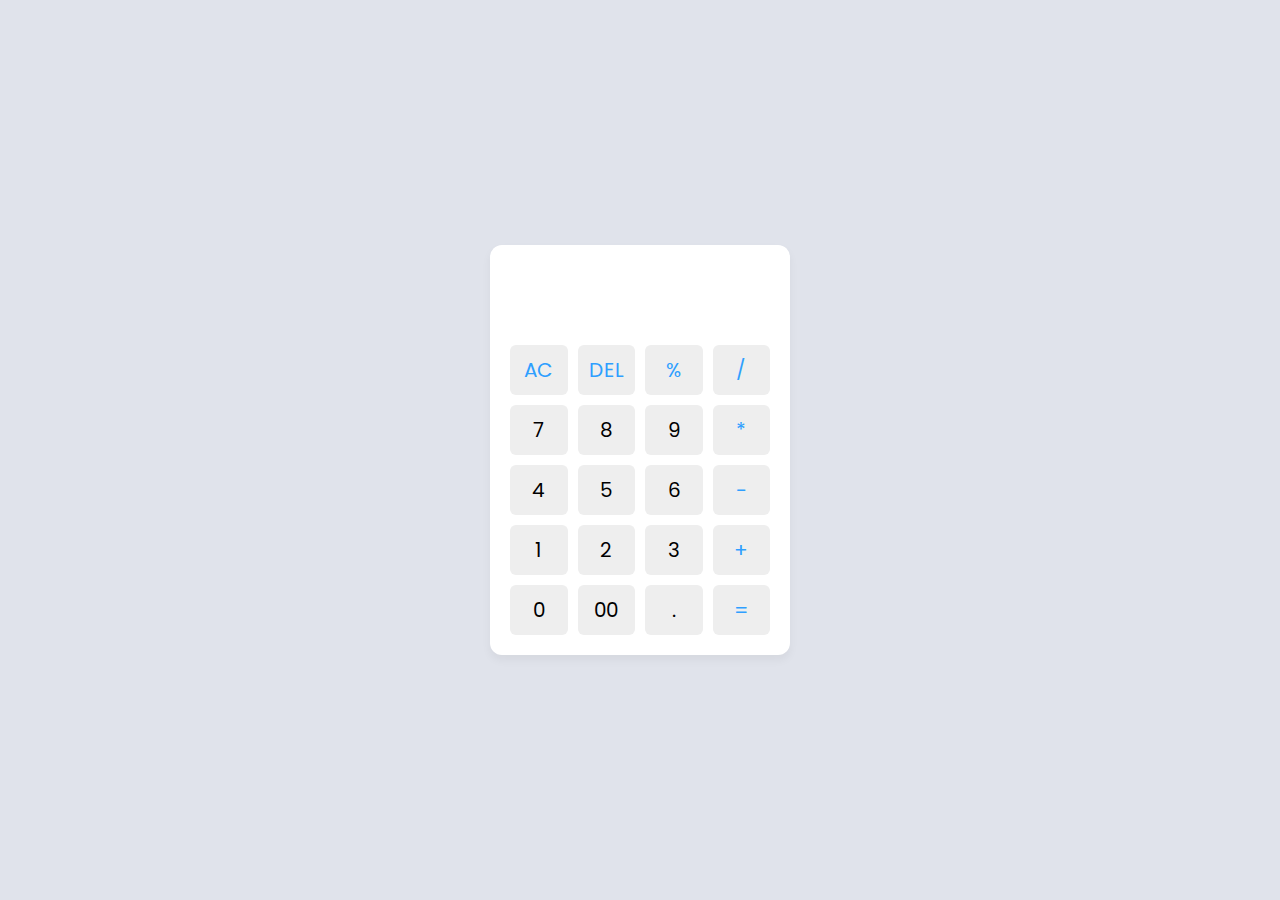
<file: calculator project/index.html>
<!DOCTYPE html>
<html lang="en">
  <head>
    <meta charset="UTF-8" />
    <meta http-equiv="X-UA-Compatible" content="IE=edge" />
    <meta name="viewport" content="width=device-width, initial-scale=1.0" />
    <title>Calculator in HTML CSS & JavaScript</title>
    <link rel="stylesheet" href="style.css" />
  </head>
  <body>
    <div class="container">
      <input type="text" class="display" />

      <div class="buttons">
        <button class="operator" data-value="AC">AC</button>
        <button class="operator" data-value="DEL">DEL</button>
        <button class="operator" data-value="%">%</button>
        <button class="operator" data-value="/">/</button>

        <button data-value="7">7</button>
        <button data-value="8">8</button>
        <button data-value="9">9</button>
        <button class="operator" data-value="*">*</button>

        <button data-value="4">4</button>
        <button data-value="5">5</button>
        <button data-value="6">6</button>
        <button class="operator" data-value="-">-</button>

        <button data-value="1">1</button>
        <button data-value="2">2</button>
        <button data-value="3">3</button>
        <button class="operator" data-value="+">+</button>

        <button data-value="0">0</button>
        <button data-value="00">00</button>
        <button data-value=".">.</button>
        <button class="operator" data-value="=">=</button>
      </div>
    </div>

    <script src="script.js"></script>
  </body>
</html>
</file>
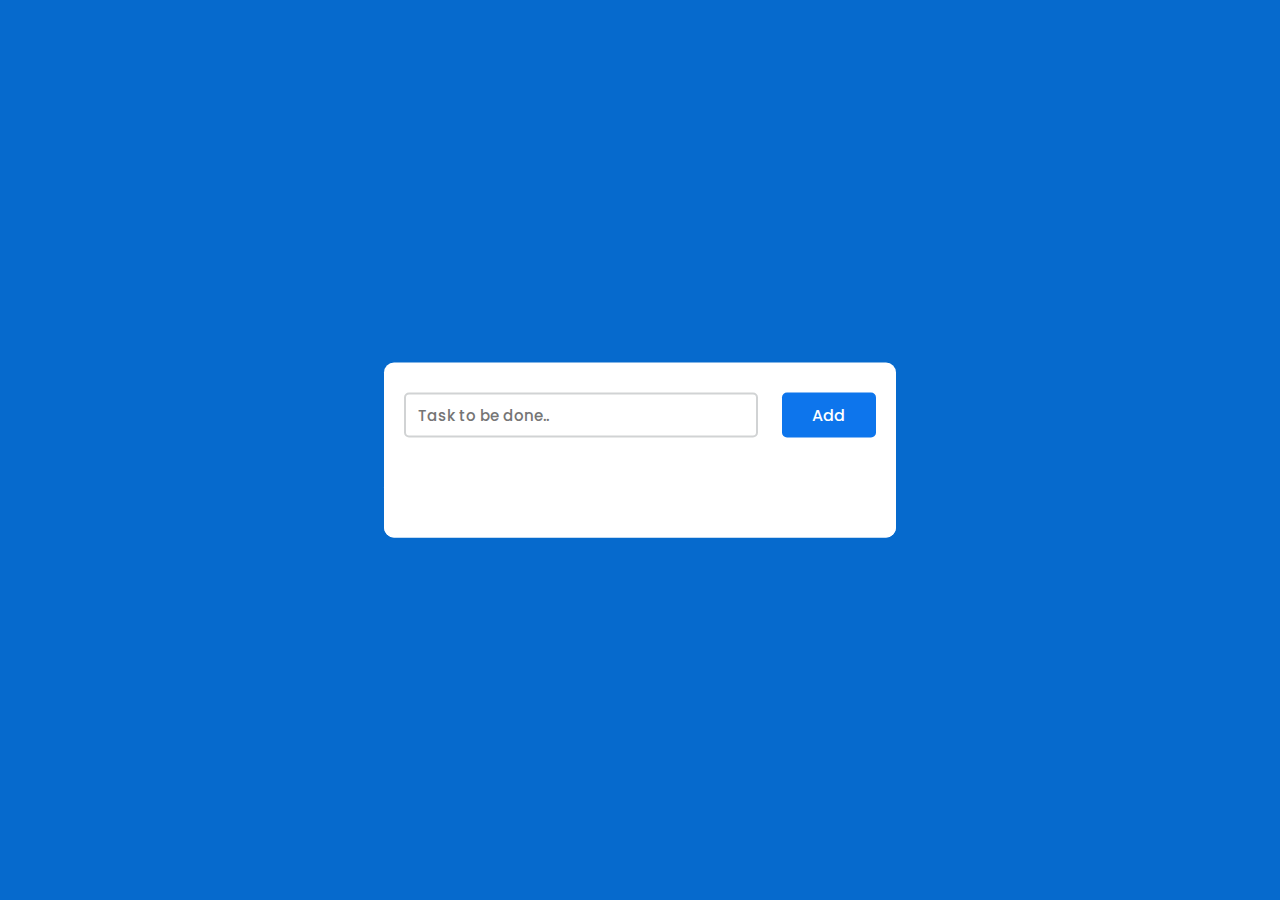
<file: to do list project/index.html>
<!DOCTYPE html>
<html lang="en">
<head>
    <title>To Do List</title>
    <!--Google Font-->
    <link href="https://fonts.googleapis.com/css2?family=Poppins:wght@400;500&display=swap" rel="stylesheet">
    <!--Font Awesome CDN-->
    <link rel="stylesheet" href="https://cdnjs.cloudflare.com/ajax/libs/font-awesome/5.15.2/css/all.min.css">
    <!--Stylesheet-->
    <style media="screen">
      *,
*:before,
*:after{
    padding: 0;
    margin: 0;
    box-sizing: border-box;
}
body{
    height: 100vh;
    background: #066acd;
}
.container{
    width: 40%;
    min-width: 450px;
    position: absolute;
    transform: translate(-50%,-50%);
    top: 50%;
    left: 50%;
    background: white;
    border-radius: 10px;

}

#newtask{
    position: relative;
    padding: 30px 20px;
}
#newtask input{
    width: 75%;
    height: 45px;
    font-family: 'Poppins',sans-serif;
    font-size: 15px;
    border: 2px solid #d1d3d4;
    padding: 12px;
    color: #111111;
    font-weight: 500;
    position: relative;
    border-radius: 5px;
}
#newtask input:focus{
    outline: none;
    border-color: #0d75ec;
}

#newtask button{
    position: relative;
    float: right;
    width: 20%;
    height: 45px;
    border-radius: 5px;
    font-family: 'Poppins',sans-serif;
    font-weight: 500;
    font-size: 16px;
    background-color: #0d75ec;
    border: none;
    color: #ffffff;
    cursor: pointer;
    outline: none;
}
#tasks{
    background-color: #ffffff;
    padding: 30px 20px;
    margin-top: 10px;
    border-radius: 10px;
    width: 100%;
    position: relative;
}
.task{
    background-color: #c5e1e6;
    height: 50px;
    margin-bottom: 8px;
    padding: 5px 10px;
    display: flex;
    border-radius: 5px;
    align-items: center;
    justify-content: space-between;
    border: 1px solid #939697;
    cursor: pointer;
}
.task span{
    font-family: 'Poppins',sans-serif;
    font-size: 15px;
    font-weight: 400;
}
.task button{
    background-color: #0a2ea4;
    color: #ffffff;
    height: 100%;
    width: 40px;
    border-radius: 5px;
    border: none;
    cursor: pointer;
    outline: none;
}

.completed{
    text-decoration: line-through;
}
    </style>
</head>
<body>
    <div class="container">
        <div id="newtask">
            <input type="text" placeholder="Task to be done..">
            <button id="push">Add</button>
        </div>

        <div id="tasks"></div>
    </div>
    <!--Script-->
    <script type="text/javascript">
document.querySelector('#push').onclick = function(){
    if(document.querySelector('#newtask input').value.length == 0){
        alert("Please Enter a Task")
    }
    else{
        document.querySelector('#tasks').innerHTML += `
            <div class="task">
                <span id="taskname">
                    ${document.querySelector('#newtask input').value}
                </span>
                <button class="delete">
                    <i class="far fa-trash-alt"></i>
                </button>
            </div>
        `;

        var current_tasks = document.querySelectorAll(".delete");
        for(var i=0; i<current_tasks.length; i++){
            current_tasks[i].onclick = function(){
                this.parentNode.remove();
            }
        }

      

 
    }
}
    </script>
</body>
</html>
</file>
<file: calculator project/style.css>
@import url("https://fonts.googleapis.com/css2?family=Poppins:wght@300;400;500;600;700&display=swap");
* {
  margin: 0;
  padding: 0;
  box-sizing: border-box;
  font-family: "Poppins", sans-serif;
}
body {
  height: 100vh;
  display: flex;
  align-items: center;
  justify-content: center;
  background: #e0e3eb;
}
.container {
  position: relative;
  max-width: 300px;
  width: 100%;
  border-radius: 12px;
  padding: 10px 20px 20px;
  background: #fff;
  box-shadow: 0 5px 10px rgba(0, 0, 0, 0.05);
}
.display {
  height: 80px;
  width: 100%;
  outline: none;
  border: none;
  text-align: right;
  margin-bottom: 10px;
  font-size: 25px;
  color: #000e1a;
  pointer-events: none;
}
.buttons {
  display: grid;
  grid-gap: 10px;
  grid-template-columns: repeat(4, 1fr);
}
.buttons button {
  padding: 10px;
  border-radius: 6px;
  border: none;
  font-size: 20px;
  cursor: pointer;
  background-color: #eee;
}
.buttons button:active {
  transform: scale(0.99);
}
.operator {
  color: #2f9fff;
}
</file>
